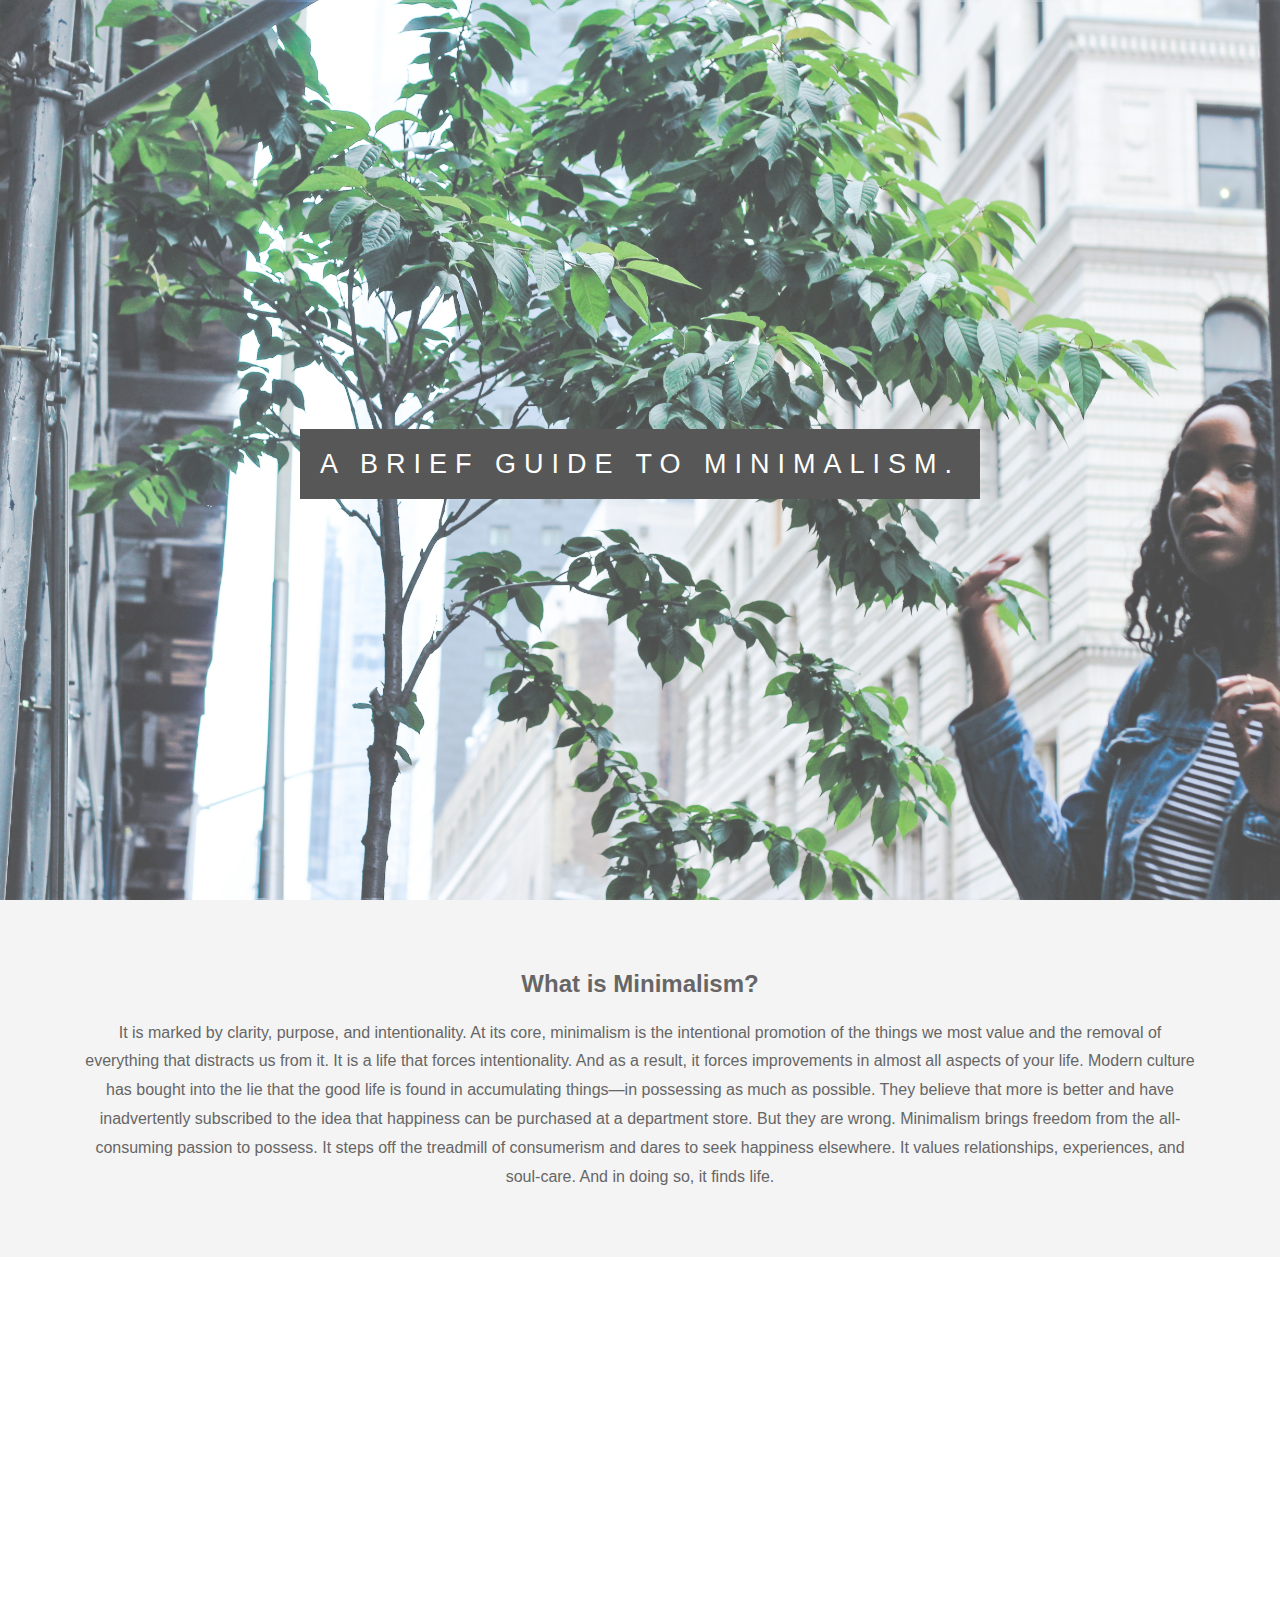
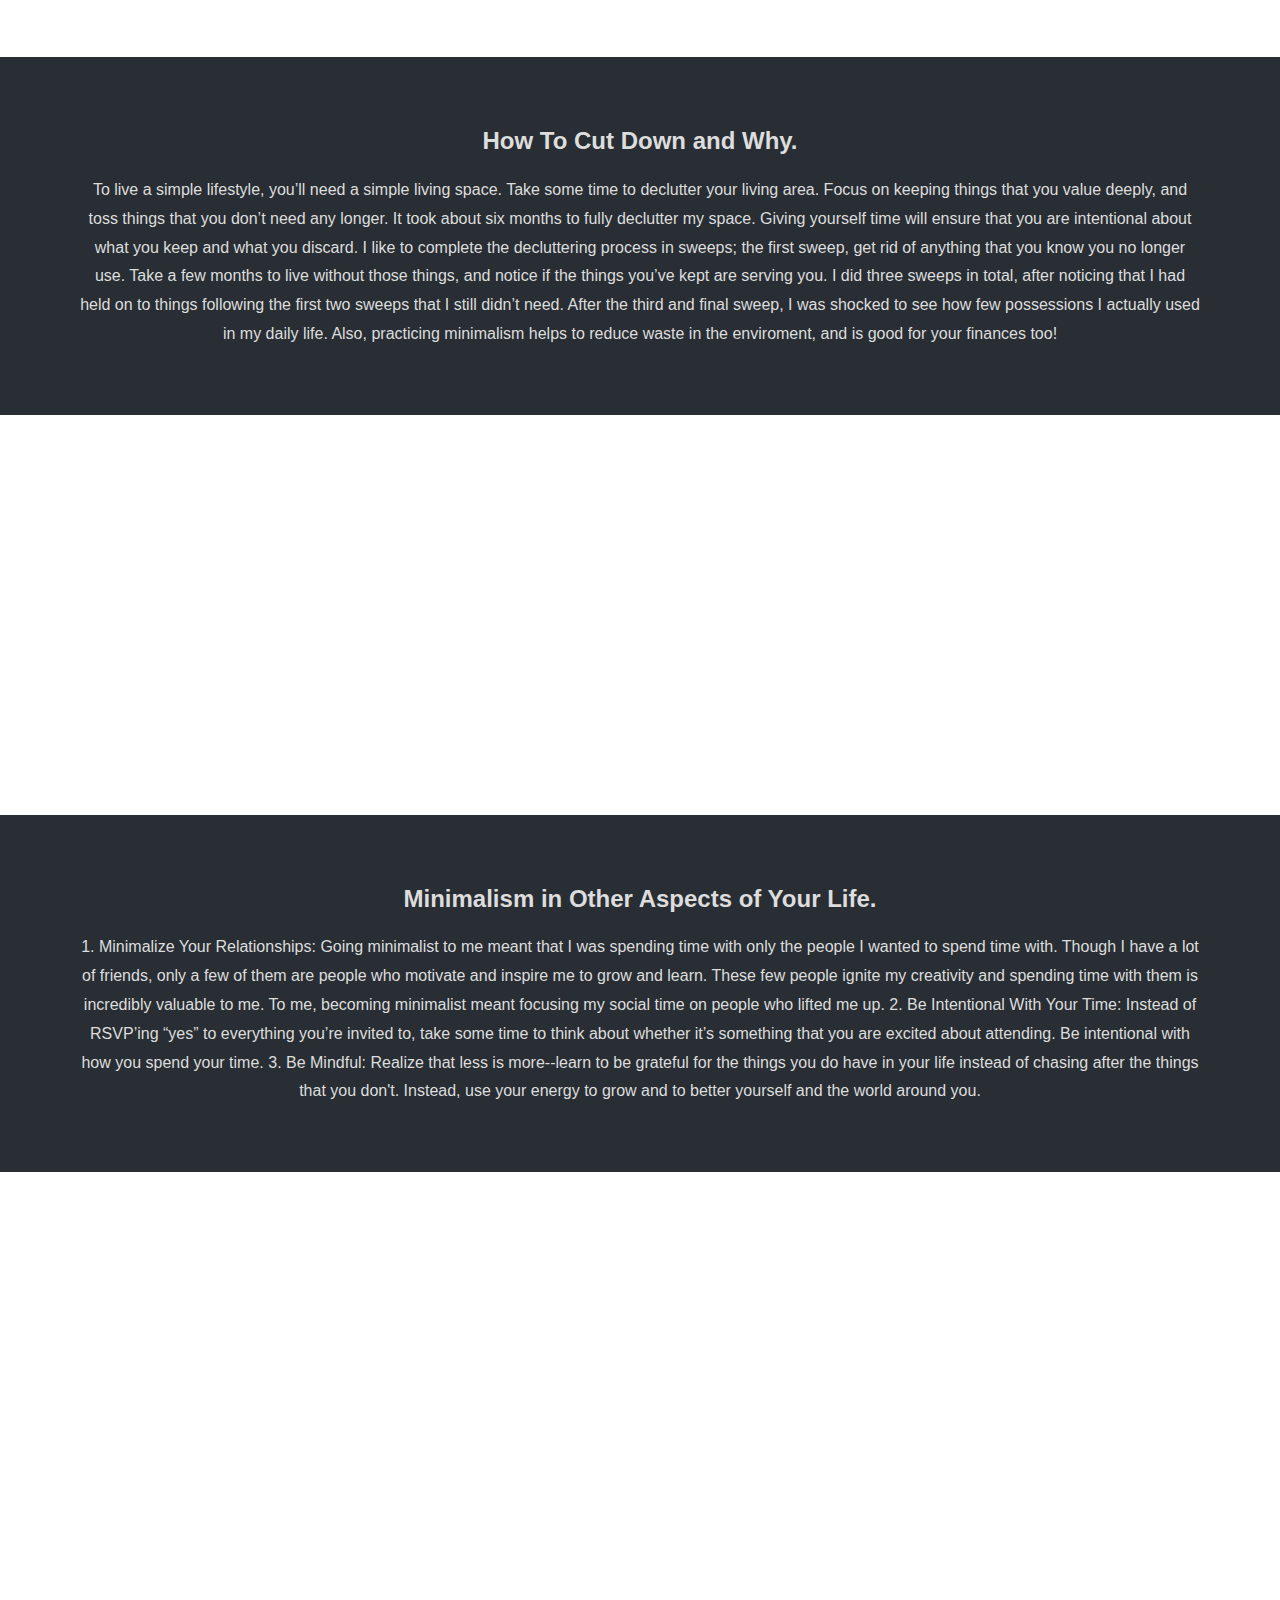
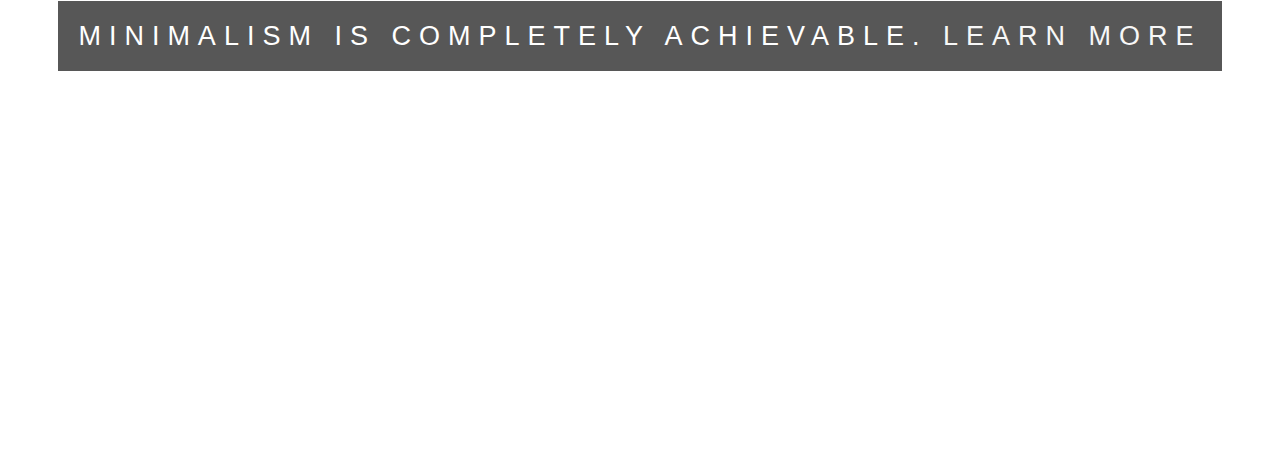
<file: parallax/index.html>
<!doctype html>
<html>
<head>
<meta charset="UTF-8">
<title>A Brief Guide to Minimalism</title>
<link rel="stylesheet" href="style.css">
</head>

<body>
	<div class="pimg1">
		<div class="ptext">
			<span class="border">
				A Brief Guide to Minimalism.
			</span>
		</div>
	</div>
	
	<section class="section section-light">
		<h2>What is Minimalism?</h2>
		<p>
		It is marked by clarity, purpose, and intentionality. At its core, minimalism is the intentional promotion of the things we most value and the removal of everything that distracts us from it. It is a life that forces intentionality. And as a result, it forces improvements in almost all aspects of your life. Modern culture has bought into the lie that the good life is found in accumulating things—in possessing as much as possible. They believe that more is better and have inadvertently subscribed to the idea that happiness can be purchased at a department store. But they are wrong. Minimalism brings freedom from the all-consuming passion to possess. It steps off the treadmill of consumerism and dares to seek happiness elsewhere. It values relationships, experiences, and soul-care. And in doing so, it finds life.
		</p>
	</section>
	
	
	<div class="pimg2">
		<div class="ptext">
			<span class="border trans">
				Minimalism is Intentionality.
			</span>
		</div>
	</div>
	
	
	<section class="section section-dark">
		<h2>How To Cut Down and Why.</h2>
		<p>
		To live a simple lifestyle, you’ll need a simple living space. Take some time to declutter your living area. Focus on keeping things that you value deeply, and toss things that you don’t need any longer. It took about six months to fully declutter my space. Giving yourself time will ensure that you are intentional about what you keep and what you discard. I like to complete the decluttering process in sweeps; the first sweep, get rid of anything that you know you no longer use. Take a few months to live without those things, and notice if the things you’ve kept are serving you. I did three sweeps in total, after noticing that I had held on to things following the first two sweeps that I still didn’t need. After the third and final sweep, I was shocked to see how few possessions I actually used in my daily life. Also, practicing minimalism helps to reduce waste in the enviroment, and is good for your finances too!
		</p>
	</section>
	
	
	<div class="pimg3">
		<div class="ptext">
			<span class="border trans">
				Minimalism is Freedom From the Passion to Possess.
			</span>
		</div>
	</div>
	
	
	<section class="section section-dark">
		<h2>Minimalism in Other Aspects of Your Life.</h2>
		<p>
		1. Minimalize Your Relationships: Going minimalist to me meant that I was spending time with only the people I wanted to spend time with. Though I have a lot of friends, only a few of them are people who motivate and inspire me to grow and learn. These few people ignite my creativity and spending time with them is incredibly valuable to me. To me, becoming minimalist meant focusing my social time on people who lifted me up. 2. Be Intentional With Your Time: Instead of RSVP’ing “yes” to everything you’re invited to, take some time to think about whether it’s something that you are excited about attending. Be intentional with how you spend your time. 3. Be Mindful: Realize that less is more--learn to be grateful for the things you do have in your life instead of chasing after the things that you don't. Instead, use your energy to grow and to better yourself and the world around you.
		</p>
	</section>
	
	
	<div class="pimg1">
		<div class="ptext">
			<span class="border">
				Minimalism is Completely Achievable.
				<a class="learn" href="learnMore.html">Learn More</a>
			</span>
			
		</div>
	</div>
	
	
	
</body>
</html>
</file>
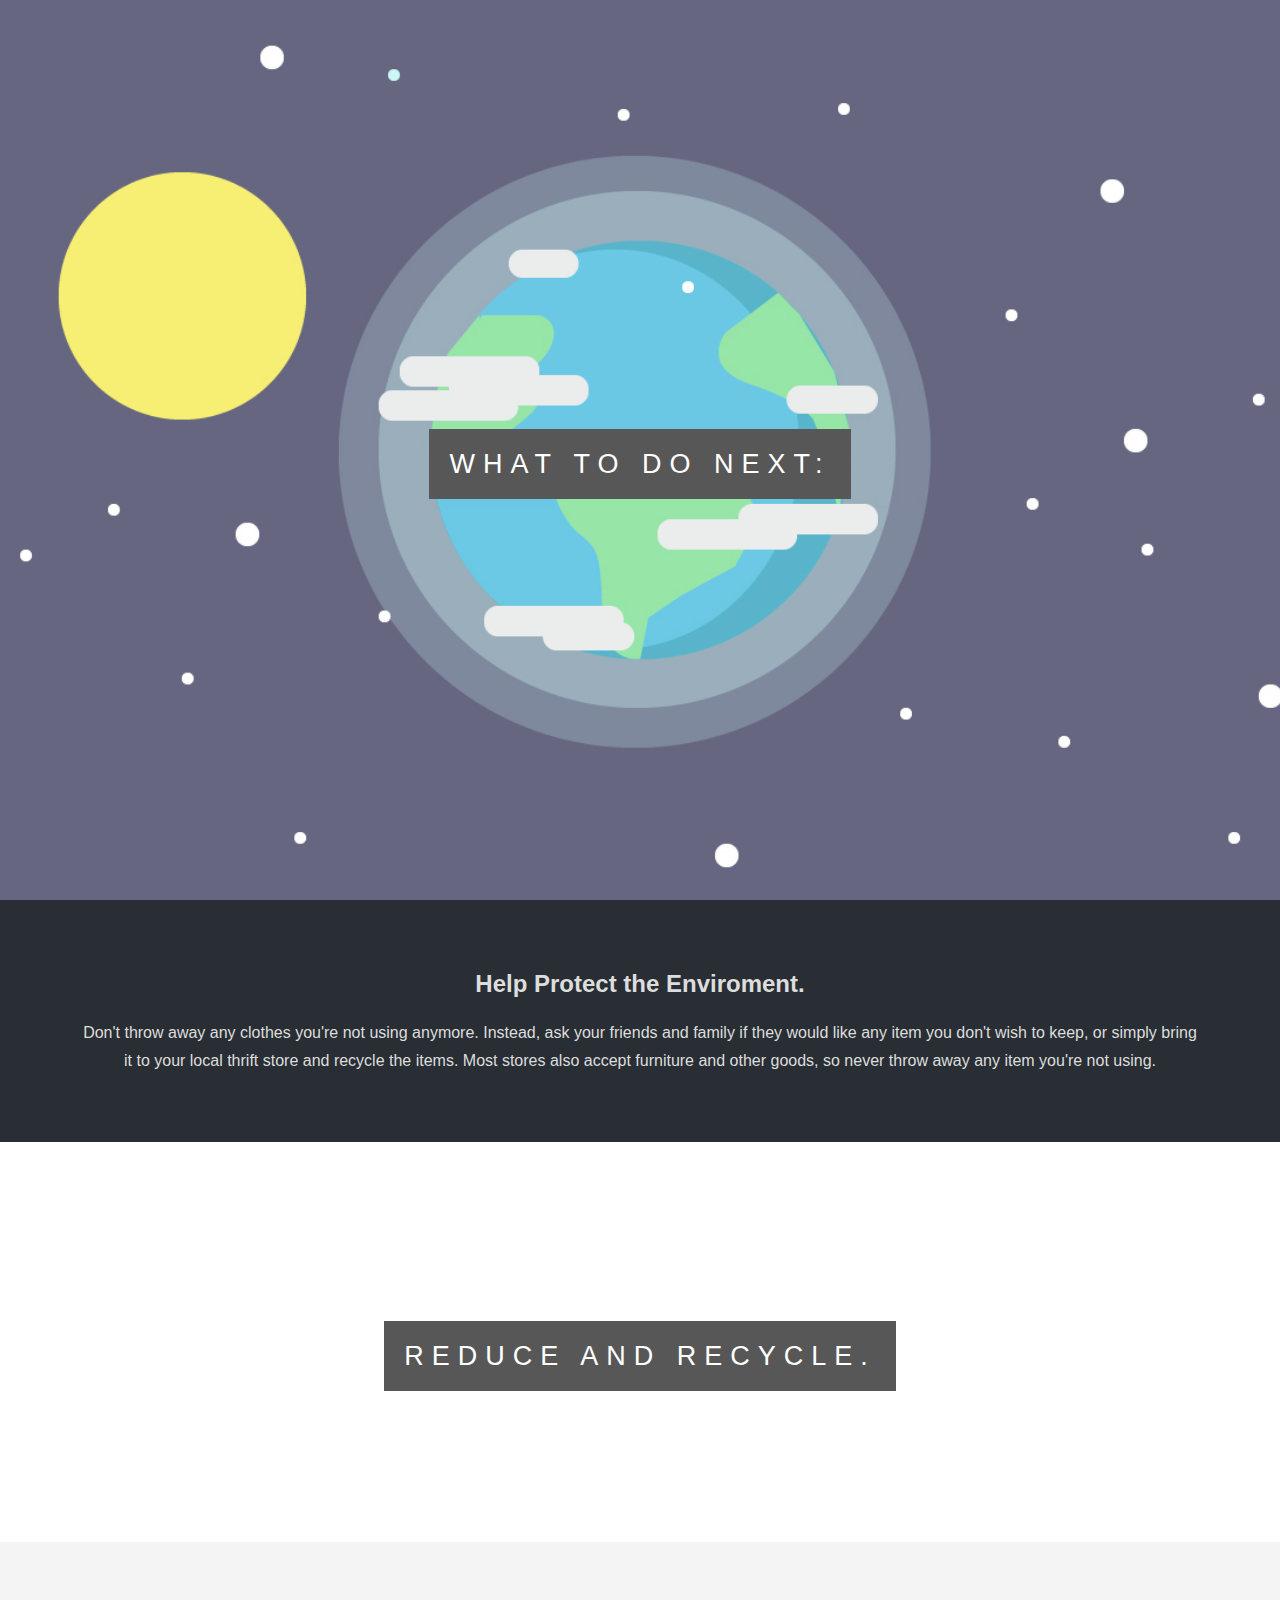
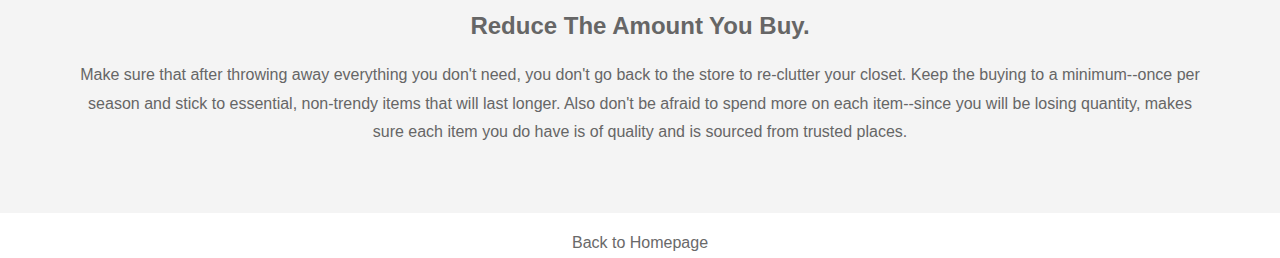
<file: parallax/learnMore.html>
<!doctype html>
<html>
<head>
<meta charset="UTF-8">
<link rel="stylesheet" href="style.css">
<title>Learn More About Minimalism</title>
</head>

<body>
	
	<div class="pimg4">
		<div class="ptext">
			<span class="border">
			What to Do Next:
			</span>
		</div>
	</div>
	
	<section class="section section-dark">
		<h2>Help Protect the Enviroment.</h2>
		<p> Don't throw away any clothes you're not using anymore. Instead, ask your friends and family if they would like any item you don't wish to keep, or simply bring it to your local thrift store and recycle the items. Most stores also accept furniture and other goods, so never throw away any item you're not using.</p>
	</section>
	
	<div class="pimg5">
		<div class="ptext">
			<span class="border">
			Reduce and Recycle.
			</span>
		</div>
	</div>
	<section class="section section-light">
		<h2> Reduce The Amount You Buy.</h2>
		<p>Make sure that after throwing away everything you don't need, you don't go back to the store to re-clutter your closet. Keep the buying to a minimum--once per season and stick to essential, non-trendy items that will last longer. Also don't be afraid to spend more on each item--since you will be losing quantity, makes sure each item you do have is of quality and is sourced from trusted places.</p>
	</section>
	
	<div class="link3">
		<p><a class="linkstyle" href="index.html"> Back to Homepage</a></p>
	</div>
	
</body>
</html>
</file>
<file: parallax/style.css>
/* CSS Document */
body , html {
	height: 100%;
	margin: 0;
	font-size: 16;
	font-family: "Gill Sans", "Gill Sans MT", "Myriad Pro", "DejaVu Sans Condensed", Helvetica, Arial, "sans-serif";
	font-weight: 300;
	line-height: 1.8em;
	color: #666;	
}

.pimg1, .pimg2, .pimg3, .pimg4, .pimg5 {
	position: relative;
	opacity: 0.70;
	background-position: center;
	background-size: cover;
	background-repeat: no-repeat;
	
	background-attachment: fixed;
	
	/*
	fixed = parallax
	scroll = normal
	*/
}

.pimg1 {
	background-image: url("IMG_1144_edited.jpg");
	min-height: 100%;
}
.pimg2 {
	background-image: url("pb6.jpg");
	min-height: 400px;
}
.pimg3 {
	background-image: url("apartment-architecture-building-380330.jpg");
	min-height: 400px;
}

.pimg4 {
	background-image: url("Artboard 1-100.jpg");
	min-height: 100%;
}

.pimg5 {
	background-image: url("Artboard 200.jpg");
	min-height: 400px;
}

.section {
	text-align: center;
	padding: 50px 80px;
}

.section-light {
	background-color: #f4f4f4;
	color: #666;
	
}

.section-dark {
	background-color: #282e34;
	color: #ddd;
}

.ptext {
	position: absolute;
	top: 50%;
	width: 100%;
	text-align: center;
	color: #000;
	font-size: 27px;
	letter-spacing: 8px;
	text-transform: uppercase;
}

.ptext .border {
	background-color: #111;
	color: #fff;
	padding: 20px;
}

.ptext .border.trans {
	background-color: transparent;
}

.learn {
	color: whitesmoke;
	text-decoration: none;
}


.link3 {
	text-align: center;
}

.linkstyle {
	color: dimgrey;
	text-decoration: none;
}
</file>
